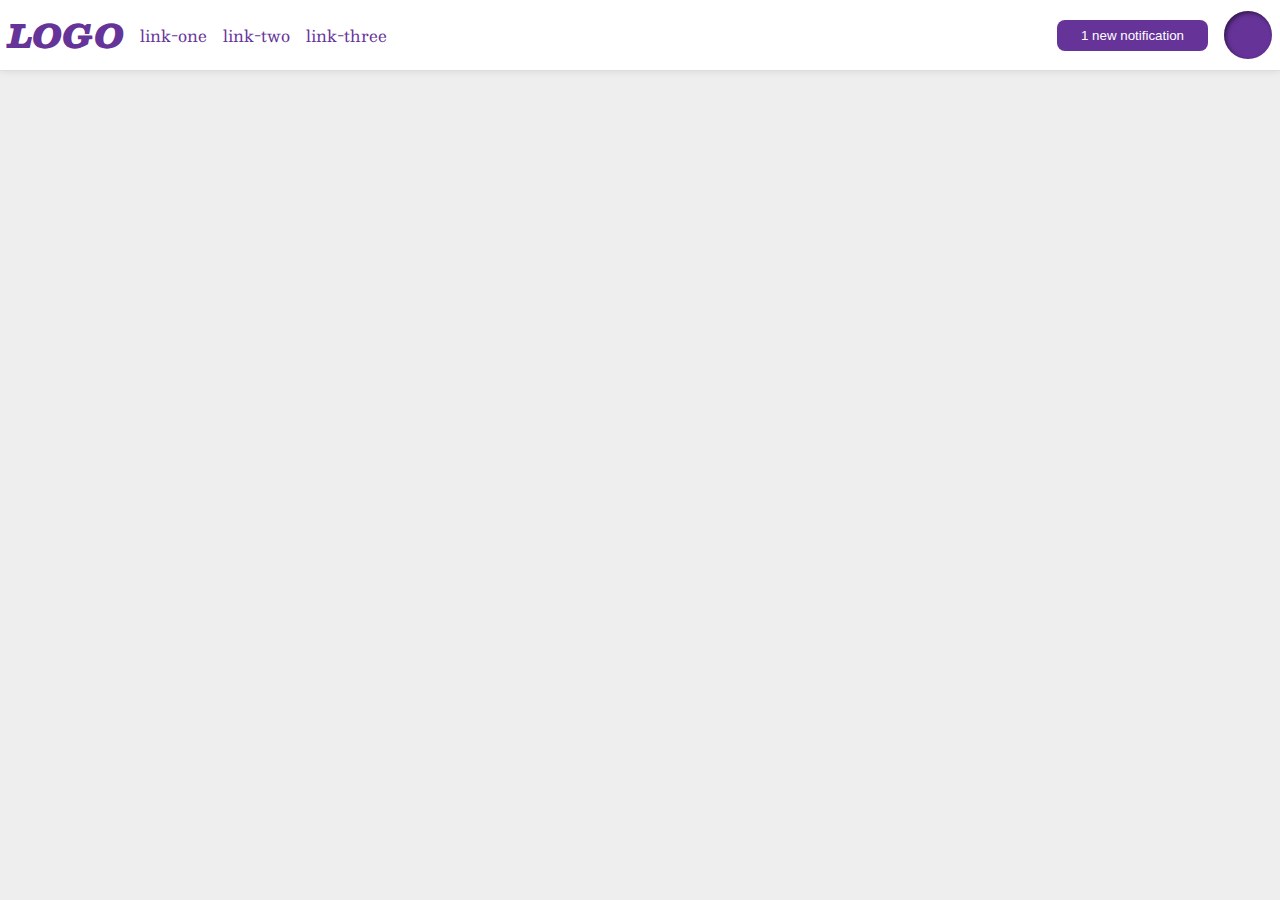
<file: flex/03-flex-header-2/index.html>
<!DOCTYPE html>
<html lang="en">
  <head>
    <meta charset="UTF-8" />
    <meta http-equiv="X-UA-Compatible" content="IE=edge" />
    <meta name="viewport" content="width=device-width, initial-scale=1.0" />
    <title>Flex Header 2</title>
    <link rel="stylesheet" href="style.css" />
  </head>
  <body>
    <div class="header">
      <div class="left-side-header">
        <div class="logo">LOGO</div>
        <ul class="links">
          <li><a href="https://google.com">link-one</a></li>
          <li><a href="https://google.com">link-two</a></li>
          <li><a href="https://google.com">link-three</a></li>
        </ul>
      </div>
      <div class="right-side-header">
        <button class="notifications">1 new notification</button>
        <div class="profile-image"></div>
      </div>
    </div>
  </body>
</html>
</file>
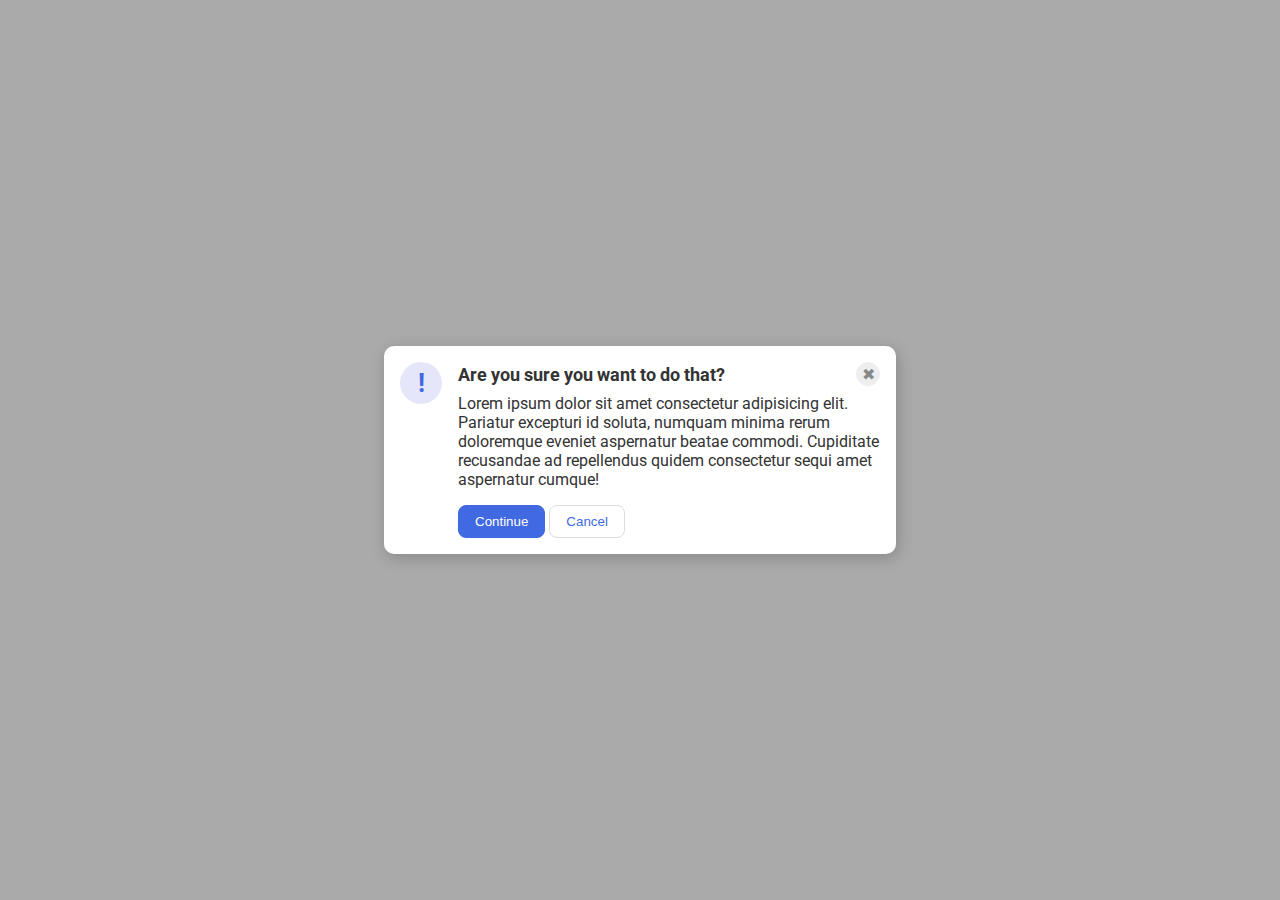
<file: flex/05-flex-modal/index.html>
<!DOCTYPE html>
<html lang="en">
  <head>
    <meta charset="UTF-8" />
    <meta http-equiv="X-UA-Compatible" content="IE=edge" />
    <meta name="viewport" content="width=device-width, initial-scale=1.0" />
    <link rel="stylesheet" href="style.css" />
    <title>Modal</title>
  </head>
  <body>
    <div class="modal">
      <div class="icon">!</div>
      <div class="container">
        <div class="header">
          Are you sure you want to do that?
          <button class="close-button">✖</button>
        </div>
        <div class="text">
          Lorem ipsum dolor sit amet consectetur adipisicing elit. Pariatur
          excepturi id soluta, numquam minima rerum doloremque eveniet
          aspernatur beatae commodi. Cupiditate recusandae ad repellendus quidem
          consectetur sequi amet aspernatur cumque!
        </div>
        <button class="continue">Continue</button>
        <button class="cancel">Cancel</button>
      </div>
    </div>
  </body>
</html>
</file>
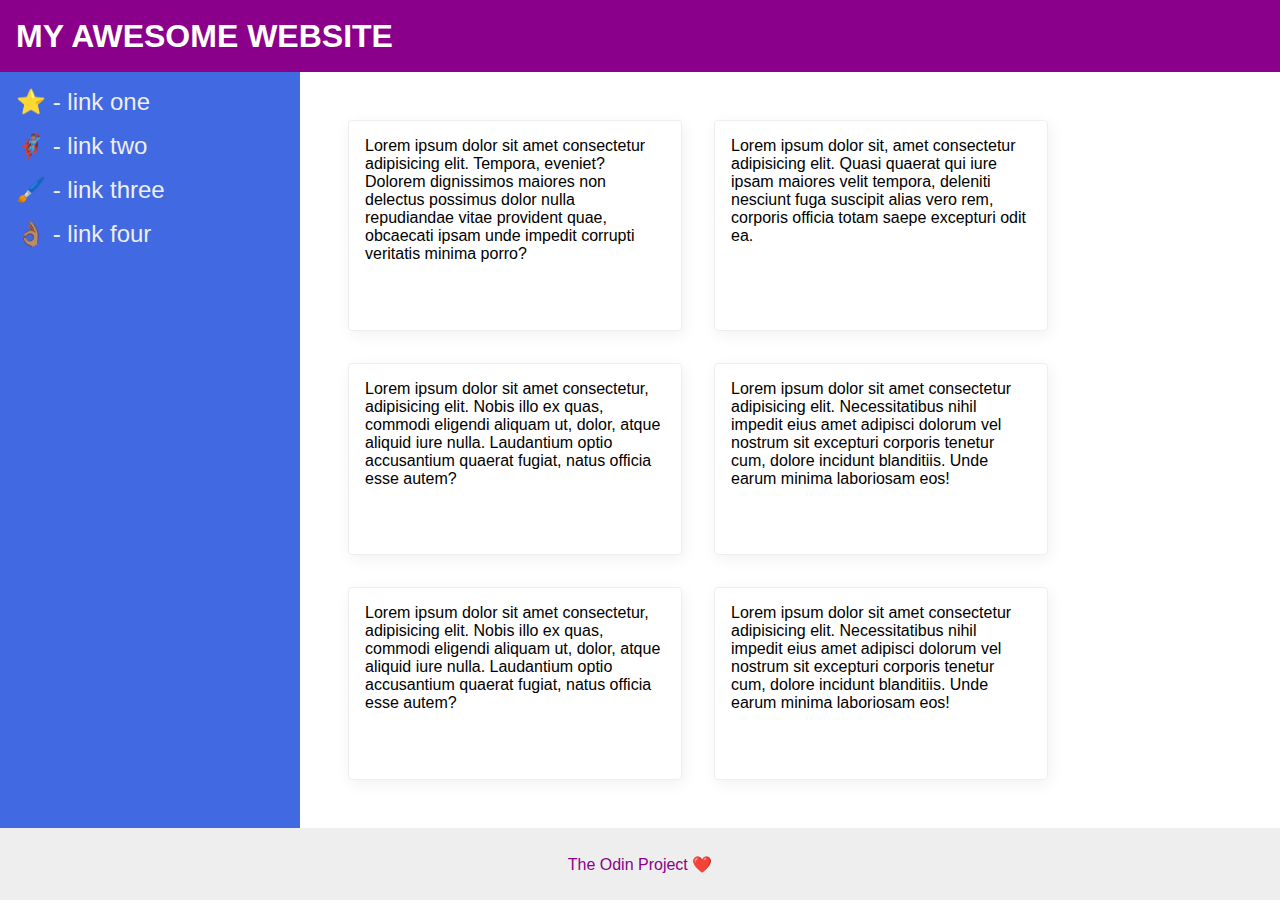
<file: flex/07-flex-layout-2/index.html>
<!DOCTYPE html>
<html lang="en">
  <head>
    <meta charset="UTF-8" />
    <meta http-equiv="X-UA-Compatible" content="IE=edge" />
    <meta name="viewport" content="width=device-width, initial-scale=1.0" />
    <title>The Holy Grail</title>
    <link rel="stylesheet" href="style.css" />
  </head>
  <body>
    <div class="header">MY AWESOME WEBSITE</div>
    <div class="main">
      <div class="sidebar">
        <ul>
          <li><a href="#">⭐ - link one</a></li>
          <li><a href="#">🦸🏽‍♂️ - link two</a></li>
          <li><a href="#">🖌️ - link three</a></li>
          <li><a href="#">👌🏽 - link four</a></li>
        </ul>
      </div>
      <div class="cards">
        <div class="card">
          Lorem ipsum dolor sit amet consectetur adipisicing elit. Tempora,
          eveniet? Dolorem dignissimos maiores non delectus possimus dolor nulla
          repudiandae vitae provident quae, obcaecati ipsam unde impedit
          corrupti veritatis minima porro?
        </div>
        <div class="card">
          Lorem ipsum dolor sit, amet consectetur adipisicing elit. Quasi
          quaerat qui iure ipsam maiores velit tempora, deleniti nesciunt fuga
          suscipit alias vero rem, corporis officia totam saepe excepturi odit
          ea.
        </div>
        <div class="card">
          Lorem ipsum dolor sit amet consectetur, adipisicing elit. Nobis illo
          ex quas, commodi eligendi aliquam ut, dolor, atque aliquid iure nulla.
          Laudantium optio accusantium quaerat fugiat, natus officia esse autem?
        </div>
        <div class="card">
          Lorem ipsum dolor sit amet consectetur adipisicing elit.
          Necessitatibus nihil impedit eius amet adipisci dolorum vel nostrum
          sit excepturi corporis tenetur cum, dolore incidunt blanditiis. Unde
          earum minima laboriosam eos!
        </div>
        <div class="card">
          Lorem ipsum dolor sit amet consectetur, adipisicing elit. Nobis illo
          ex quas, commodi eligendi aliquam ut, dolor, atque aliquid iure nulla.
          Laudantium optio accusantium quaerat fugiat, natus officia esse autem?
        </div>
        <div class="card">
          Lorem ipsum dolor sit amet consectetur adipisicing elit.
          Necessitatibus nihil impedit eius amet adipisci dolorum vel nostrum
          sit excepturi corporis tenetur cum, dolore incidunt blanditiis. Unde
          earum minima laboriosam eos!
        </div>
      </div>
    </div>
    <div class="footer">The Odin Project ❤️</div>
  </body>
</html>
</file>
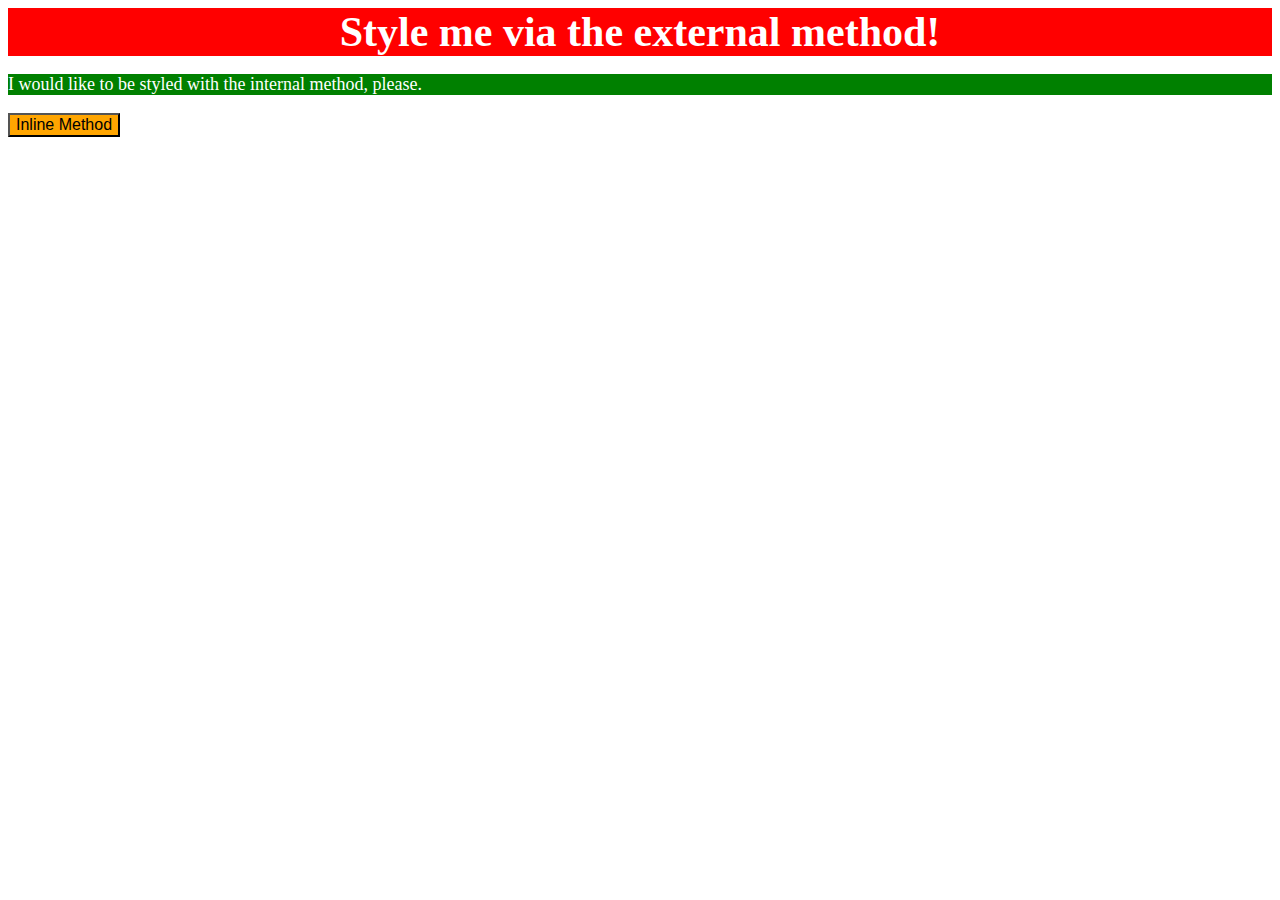
<file: foundations/01-css-methods/index.html>
<!DOCTYPE html>
<html lang="en">
  <head>
    <link rel="stylesheet" href="styles.css" />
    <meta charset="UTF-8" />
    <meta http-equiv="X-UA-Compatible" content="IE=edge" />
    <meta name="viewport" content="width=device-width, initial-scale=1.0" />
    <title>Methods for Adding CSS</title>

    <style>
      p {
        color: white;
        background-color: green;
        font-size: 18px;
      }
    </style>
  </head>
  <body>
    <div>Style me via the external method!</div>
    <p>I would like to be styled with the internal method, please.</p>
    <button style="font-size: 16px; background-color: orange">
      Inline Method
    </button>
  </body>
</html>
</file>
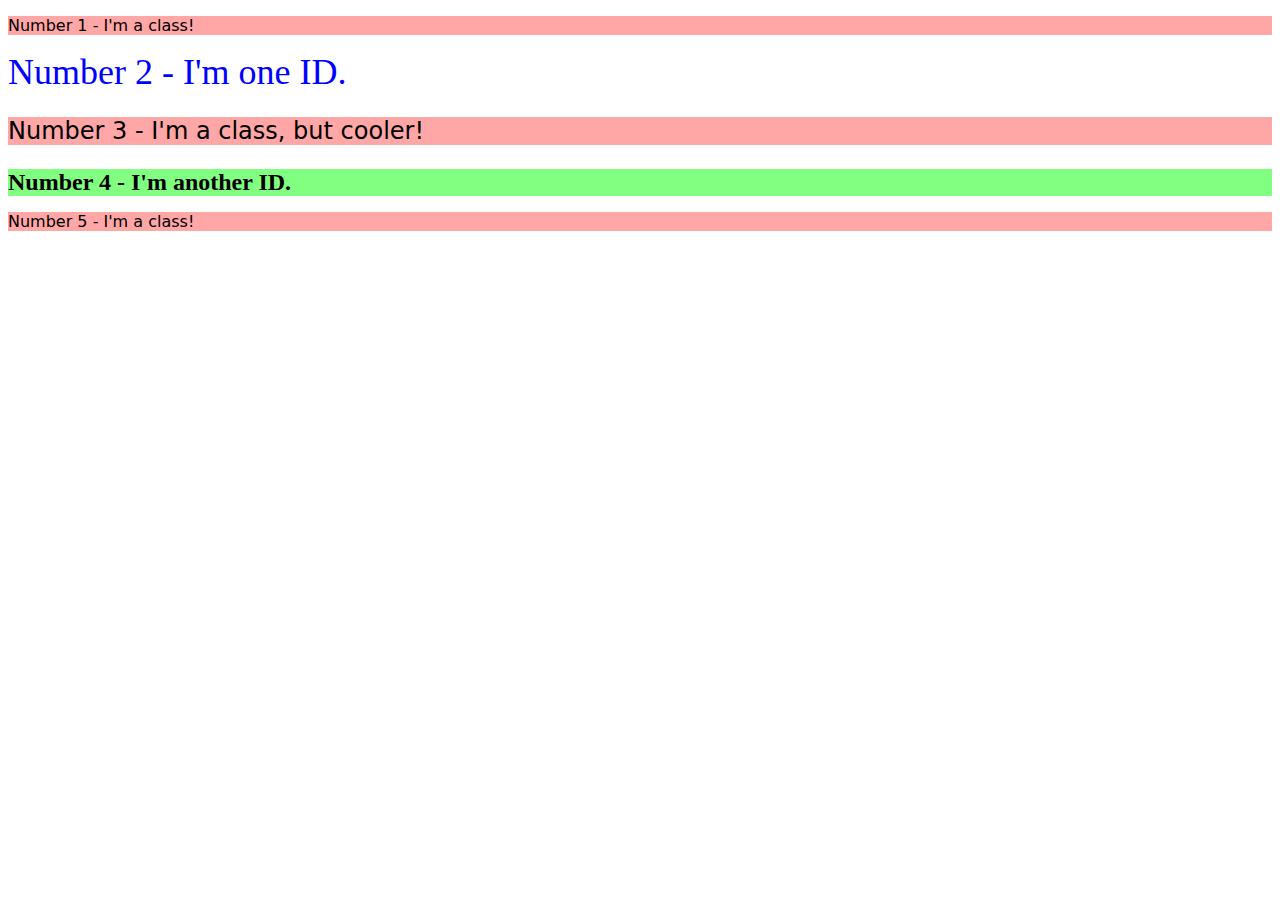
<file: foundations/02-class-id-selectors/index.html>
<!DOCTYPE html>
<html lang="en">
  <head>
    <meta charset="UTF-8" />
    <meta http-equiv="X-UA-Compatible" content="IE=edge" />
    <meta name="viewport" content="width=device-width, initial-scale=1.0" />
    <title>Class and ID Selectors</title>
    <link rel="stylesheet" href="style.css" />
  </head>
  <body>
    <p class="odd">Number 1 - I'm a class!</p>
    <div id="second">Number 2 - I'm one ID.</div>
    <p class="odd adjust-font-size">Number 3 - I'm a class, but cooler!</p>
    <div id="fourth" class="adjust-font-size">Number 4 - I'm another ID.</div>
    <p class="odd">Number 5 - I'm a class!</p>
  </body>
</html>
</file>
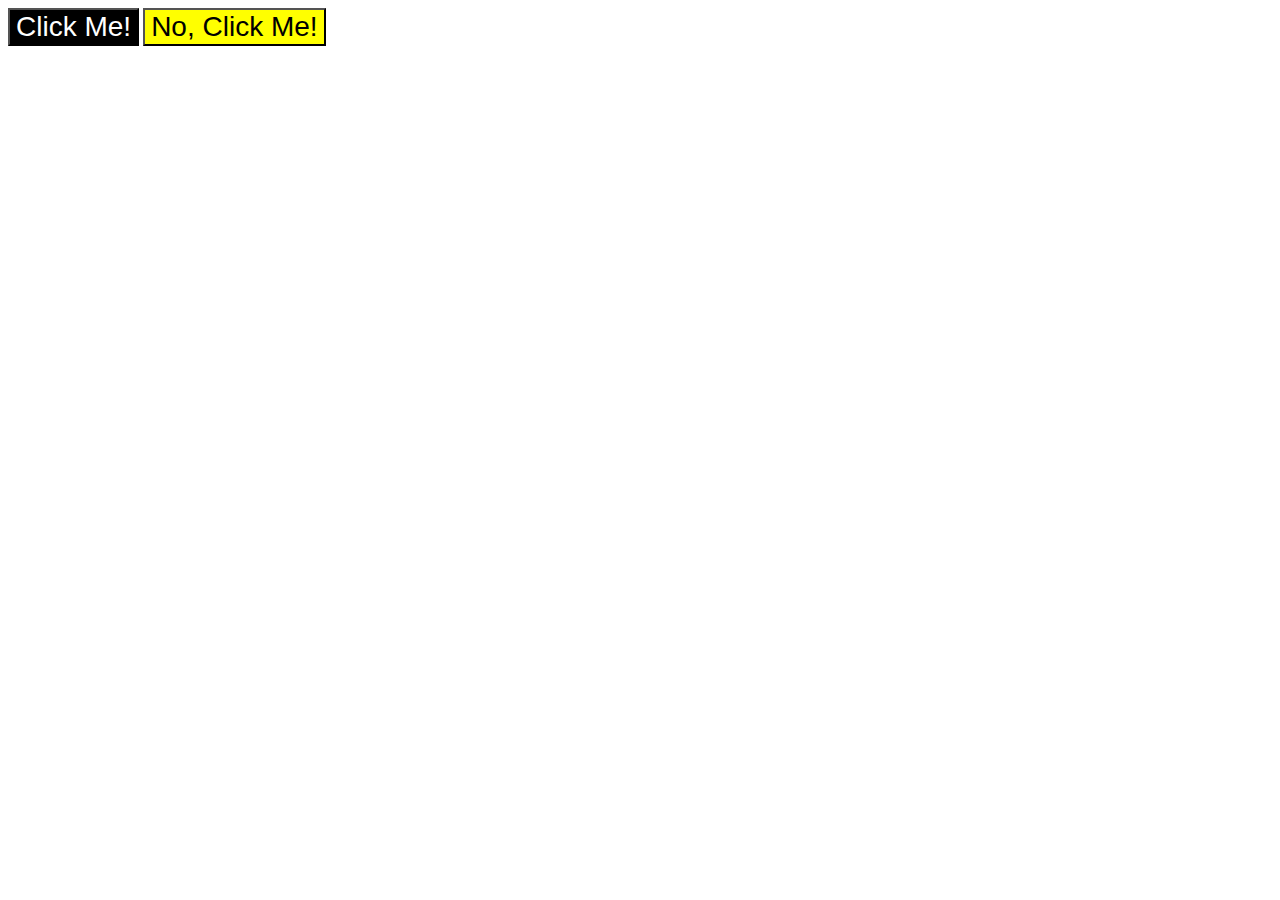
<file: foundations/03-grouping-selectors/index.html>
<!DOCTYPE html>
<html lang="en">
  <head>
    <meta charset="UTF-8" />
    <meta http-equiv="X-UA-Compatible" content="IE=edge" />
    <meta name="viewport" content="width=device-width, initial-scale=1.0" />
    <title>Grouping Selectors</title>
    <link rel="stylesheet" href="style.css" />
  </head>
  <body>
    <button class="first-button">Click Me!</button>
    <button class="second-button">No, Click Me!</button>
  </body>
</html>
</file>
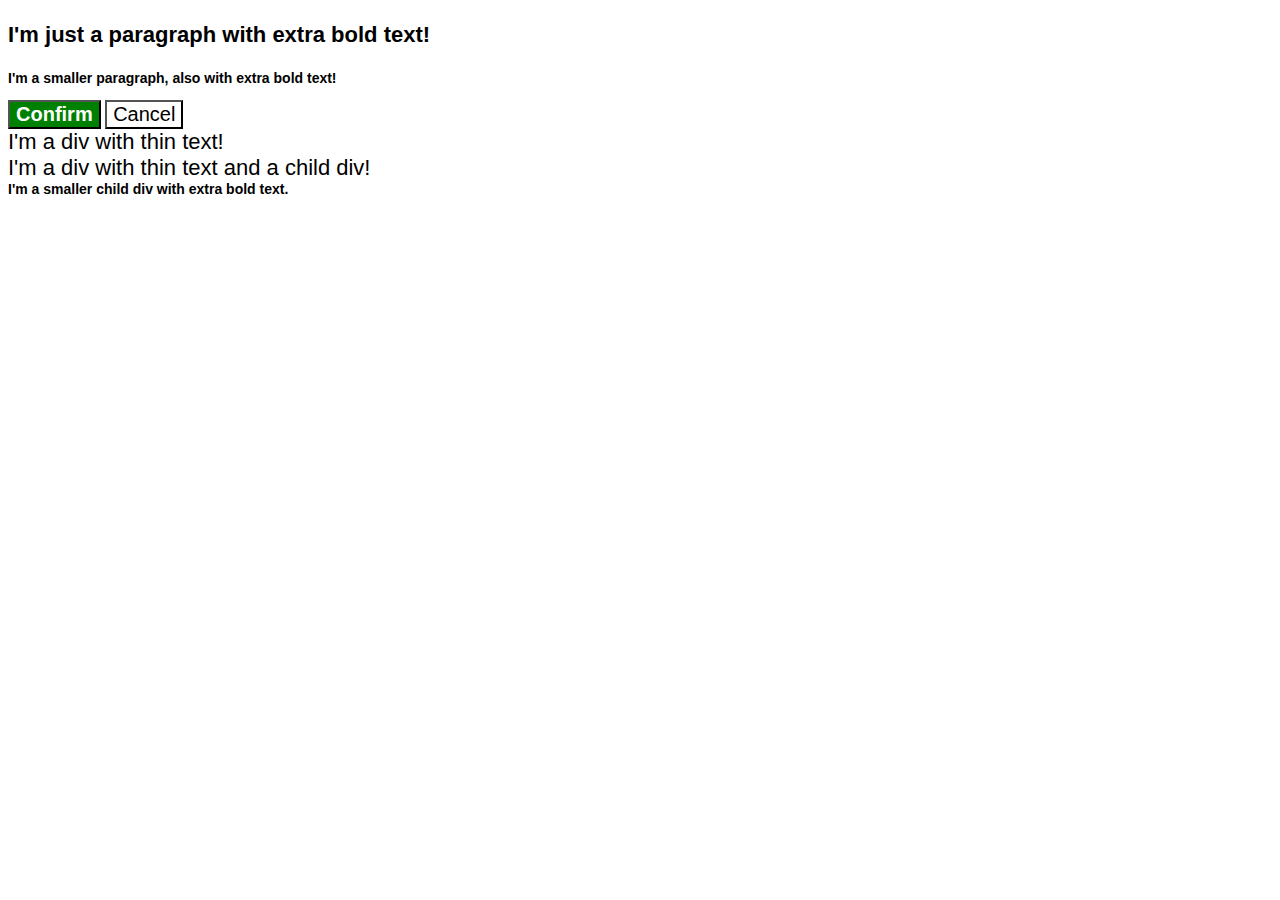
<file: foundations/06-cascade-fix/index.html>
<!DOCTYPE html>
<html lang="en">
  <head>
    <meta charset="UTF-8" />
    <meta http-equiv="X-UA-Compatible" content="IE=edge" />
    <meta name="viewport" content="width=device-width, initial-scale=1.0" />
    <title>Fix the Cascade</title>
    <link rel="stylesheet" href="style.css" />
  </head>
  <body>
    <p class="para">I'm just a paragraph with extra bold text!</p>
    <p class="para small-para">
      I'm a smaller paragraph, also with extra bold text!
    </p>

    <button id="confirm-button" class="button confirm">Confirm</button>
    <button id="cancel-button" class="button cancel">Cancel</button>

    <div class="text">I'm a div with thin text!</div>
    <div class="text">
      I'm a div with thin text and a child div!
      <div class="text child">
        I'm a smaller child div with extra bold text.
      </div>
    </div>
  </body>
</html>
</file>
<file: flex/03-flex-header-2/style.css>
/* this is some magical font-importing.  
you'll learn about it later. */
@import url('https://fonts.googleapis.com/css2?family=Besley:ital,wght@0,400;1,900&display=swap');

body {
  margin: 0;
  background: #eee;
  font-family: Besley, serif;
}

.header {
  background: white;
  border-bottom: 1px solid #ddd;
  box-shadow: 0 0 8px rgba(0,0,0,.1);
  display: flex;
  justify-content: space-between;
  padding: 8px;
}

.profile-image {
  background: rebeccapurple;
  box-shadow: inset 2px 2px 4px rgba(0,0,0,.5);
  border-radius: 50%;
  width: 48px;
  height: 48px;
}

.logo {
  color: rebeccapurple;
  font-size: 32px;
  font-weight: 900;
  font-style: italic;
}

button {
  border: none;
  border-radius: 8px;
  background: rebeccapurple;
  color: white;
  padding: 8px 24px;
}

a {
  /* this removes the line under our links */
  text-decoration: none;
  color: rebeccapurple;

}

ul {
  list-style-type: none;
  display: flex;
  padding: 0;
  margin: 0;
  gap: 16px;

}

.left-side-header,
.right-side-header {
  display: flex;
  align-items: center;
  gap: 16px;
}
</file>
<file: flex/05-flex-modal/style.css>
@import url('https://fonts.googleapis.com/css2?family=Roboto:wght@400;700&display=swap');

html, body {
  height: 100%;
}

body {
  font-family: Roboto, sans-serif;
  margin: 0;
  background: #aaa;
  color: #333;
  /* I'll give you this one for free lol */
  display: flex;
  align-items: center;
  justify-content: center;
}

.modal {
  background: white;
  width: 480px;
  border-radius: 10px;
  box-shadow: 2px 4px 16px rgba(0,0,0,.2);
}

.icon {
  color: royalblue;
  font-size: 26px;
  font-weight: 700;
  background: lavender;
  width: 42px;
  height: 42px;
  border-radius: 50%;
  display: flex;
  align-items: center;
  justify-content: center;
}

.close-button {
  background: #eee;
  border-radius: 50%;
  color: #888;
  font-weight: 400;
  font-size: 16px;
  height: 24px;
  width: 24px;
  display: flex;
  align-items: center;
  justify-content: center;
  border: 1px solid #eee;
  padding: 0;
}

button {
  cursor: pointer;
  padding: 8px 16px;
  border-radius: 8px;
}

button.continue {
  background: royalblue;
  border: 1px solid royalblue;
  color: white;
}

button.cancel {
  background: white;
  border: 1px solid #ddd;
  color: royalblue;
}

.modal {
  display: flex;
  gap: 16px;
  padding: 16px;
}

.icon {
  flex-shrink: 0;
}


.header {
  display: flex;
  align-items: center;
  justify-content: space-between;
  font-size: 18px;
  font-weight: 700;
  margin-bottom: 8px;
}

.text {
  margin-bottom: 16px;
}
</file>
<file: flex/07-flex-layout-2/style.css>
body {
  font-family: -apple-system, BlinkMacSystemFont, 'Segoe UI', Roboto, Oxygen, Ubuntu, Cantarell, 'Open Sans', 'Helvetica Neue', sans-serif;
  margin: 0;
  min-height: 100vh;
}

.header {
  height: 72px;
  background: darkmagenta;
  color: white;
}

.footer {
  height: 72px;
  background: #eee;
  color: darkmagenta;
}

.sidebar {
  width: 300px;
  background: royalblue;
  box-sizing: border-box;
}

.card {
  border: 1px solid #eee;
  box-shadow: 2px 4px 16px rgba(0,0,0,.06);
  border-radius: 4px;
}

/*++++++++++++++++++++++++++++++++*/

body {
  display: flex;
  flex-direction: column;
}

a {
  text-decoration: none;
  font-size: 24px;
  color:#eee;
}

ul {
  list-style-type: none;
  margin: 0;
  padding: 0;
}

li {
  margin-bottom: 16px;
}

.header {
  display: flex;
  align-items: center;
  padding: 0 16px;
  font-weight: 900;
  font-size: 32px;
}

.main {
  display: flex;
  flex: 1;
}

.sidebar {
  flex-shrink: 0;
  padding: 16px;
}

.footer {
  display: flex;
  justify-content: center;
  align-items: center;
}

.cards {
  display: flex;
  flex-wrap: wrap;
  padding: 48px;
  gap: 32px;
}

.card {
  width: 300px;
  padding: 16px;
}
</file>
<file: foundations/01-css-methods/styles.css>
div {
    color: white;
    background-color: red;
    font-weight: bold;
    font-size: 42px;
    text-align: center;
}
</file>
<file: foundations/02-class-id-selectors/style.css>
.odd {
    background-color: rgb(255, 167, 167);
    font-family: Verdana, "DejaVu Sans", sans-serif;
}

.adjust-font-size {
    font-size: 24px;
}

#second {
    color: #0000ff;
    font-size: 36px;
}

#fourth {
    background-color: hsl(120, 100%, 75%);
    font-weight: bold;
}
</file>
<file: foundations/03-grouping-selectors/style.css>
.first-button {
    background-color: black;
    color:  white;
}

.second-button {
    background-color: yellow;
    color: black;
}

.first-button,
.second-button{
    font-size: 28px;
    font-family: Helvetica, 'Times New Roman', sans-serif;
}
</file>
<file: foundations/06-cascade-fix/style.css>
body {
  font-family: Arial, Helvetica, sans-serif;
}


.para,
.small-para {
  color: hsl(0, 0%, 0%);
  font-weight: 800;
}

.para {
  font-size: 22px;
  font-weight: 800;
}

.small-para{

  font-size: 14px;
}


#confirm-button {
  background: green;
  color: white;
  font-weight: bold;
} 

.button {
  background-color: rgb(255, 255, 255);
  color: rgb(0, 0, 0);
  font-size: 20px;
}

.text .child {
  color: rgb(0, 0, 0);
  font-weight: 800;
  font-size: 14px;
}

div.text {
  color: rgb(0, 0, 0);
  font-size: 22px;
  font-weight: 100;
}
</file>
